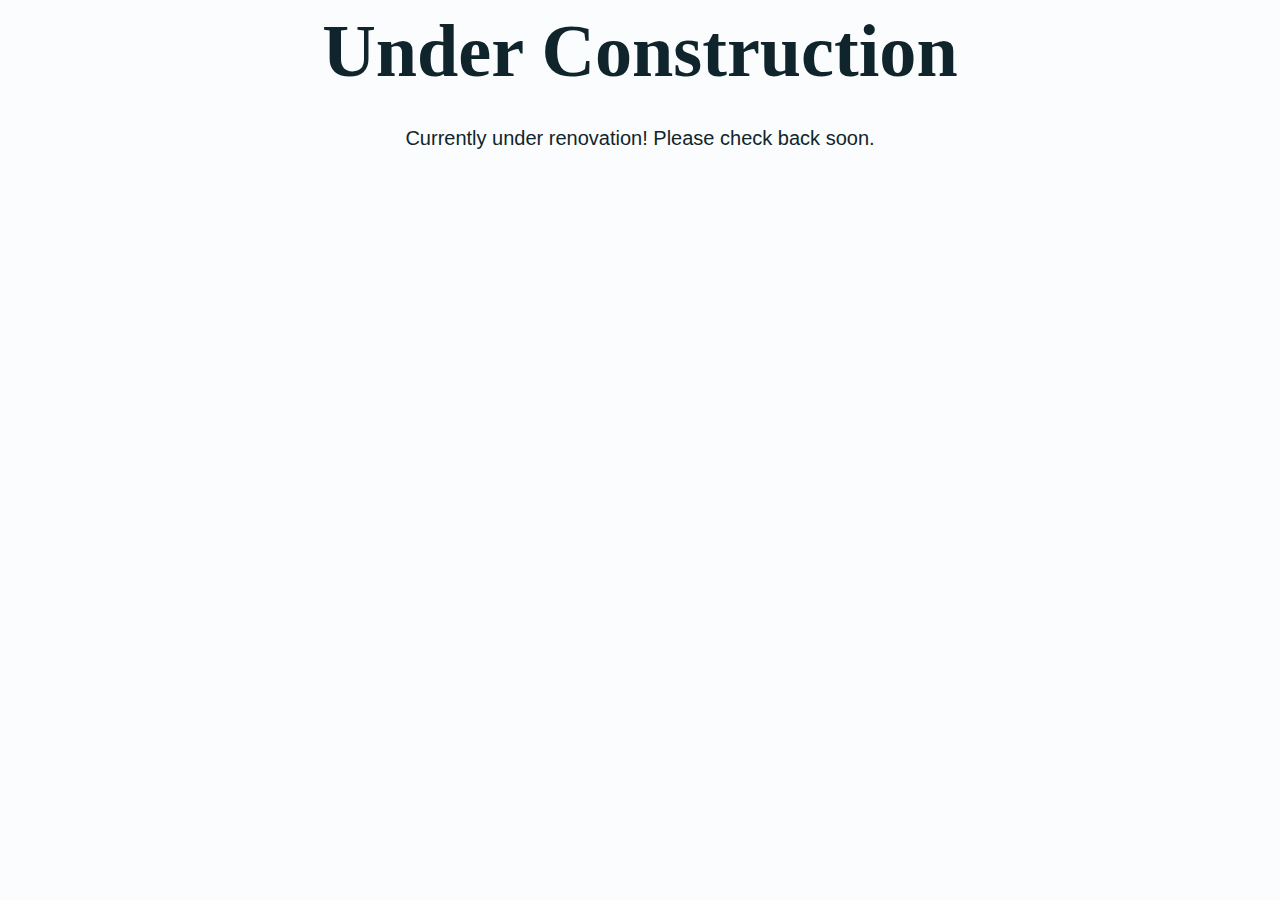
<file: index.html>
<!DOCTYPE html>
<html lang="en">
<head>
    <meta charset="UTF-8">
    <meta name="viewport" content="width=device-width, initial-scale=1.0">
    <title>Website</title>
    <link rel="stylesheet" href="styles/styles.css">
</head>
<body>
    <header>
        <div class="wrapper">
            <h1>Under Construction</h1>
            <p>Currently under renovation! Please check back soon.</p>
        </div>
    </header>

    <!-- <section class="gallery" id="gallery">
        <div class="wrapper">
            <h2>Everything inbetween</h2>
            <ul class="flex-container">
                <li class="image-container">
                        <img src="assets/20180717_202416.jpg" alt="watching sunset in Santorini">
                </li>
                <li class="image-container">
                        <img src="assets/20190512_152502.jpg" alt="Standing infront of Harvard Business School">
                </li>
                <li class="image-container">
                        <img src="assets/20190812_114722.jpg" alt="Garibaldi Lake in BC">
                </li>
                <li class="image-container">
                        <img src="assets/20190812_151428.jpg" alt="View Point in Vancouver">
                </li>
                <li class="image-container">
                        <img src="assets/20190824_161707.jpg" alt="Mount Fuji in Japan">
                </li>
                <li class="image-container">
                        <img src="assets/20181229_153842.jpg" alt="Kissing in Arizona">
                        <div>
                </li> 
            </ul>
        </div>
    </section> -->


</body>
</html>
</file>
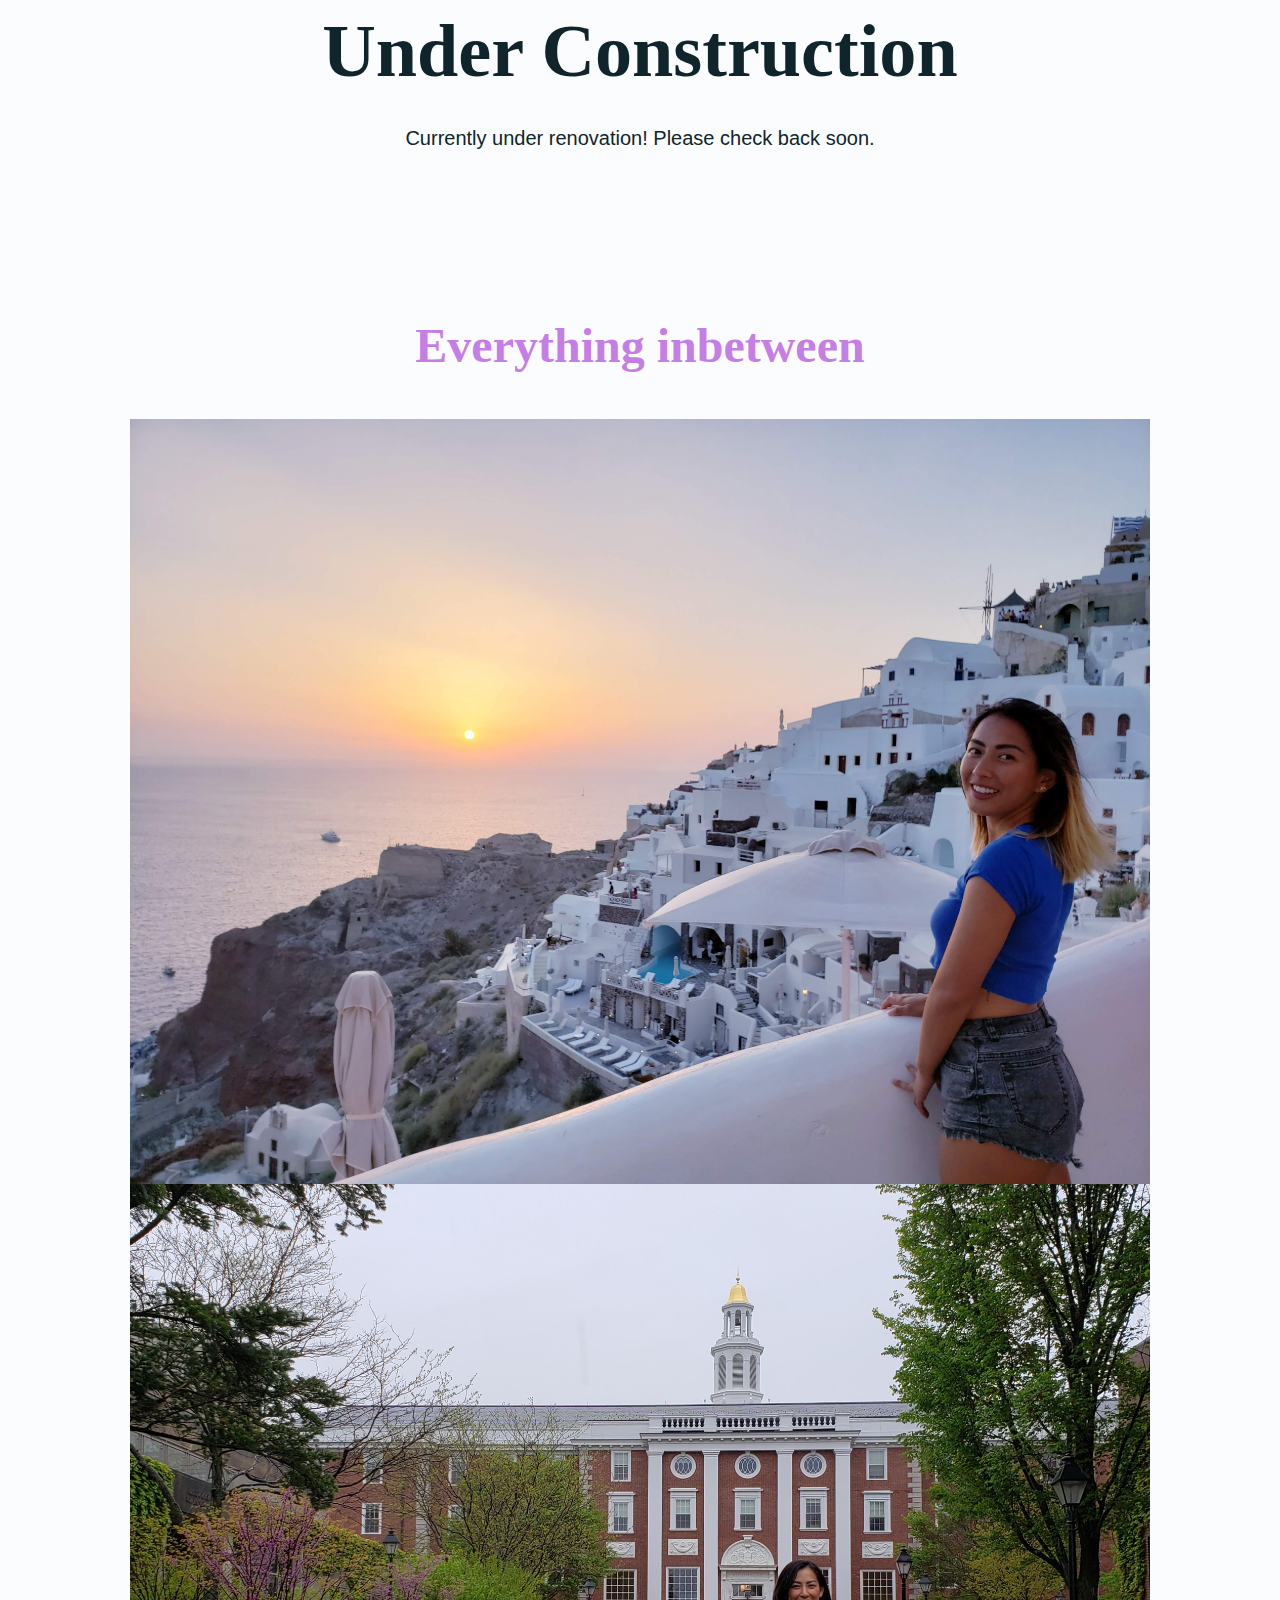
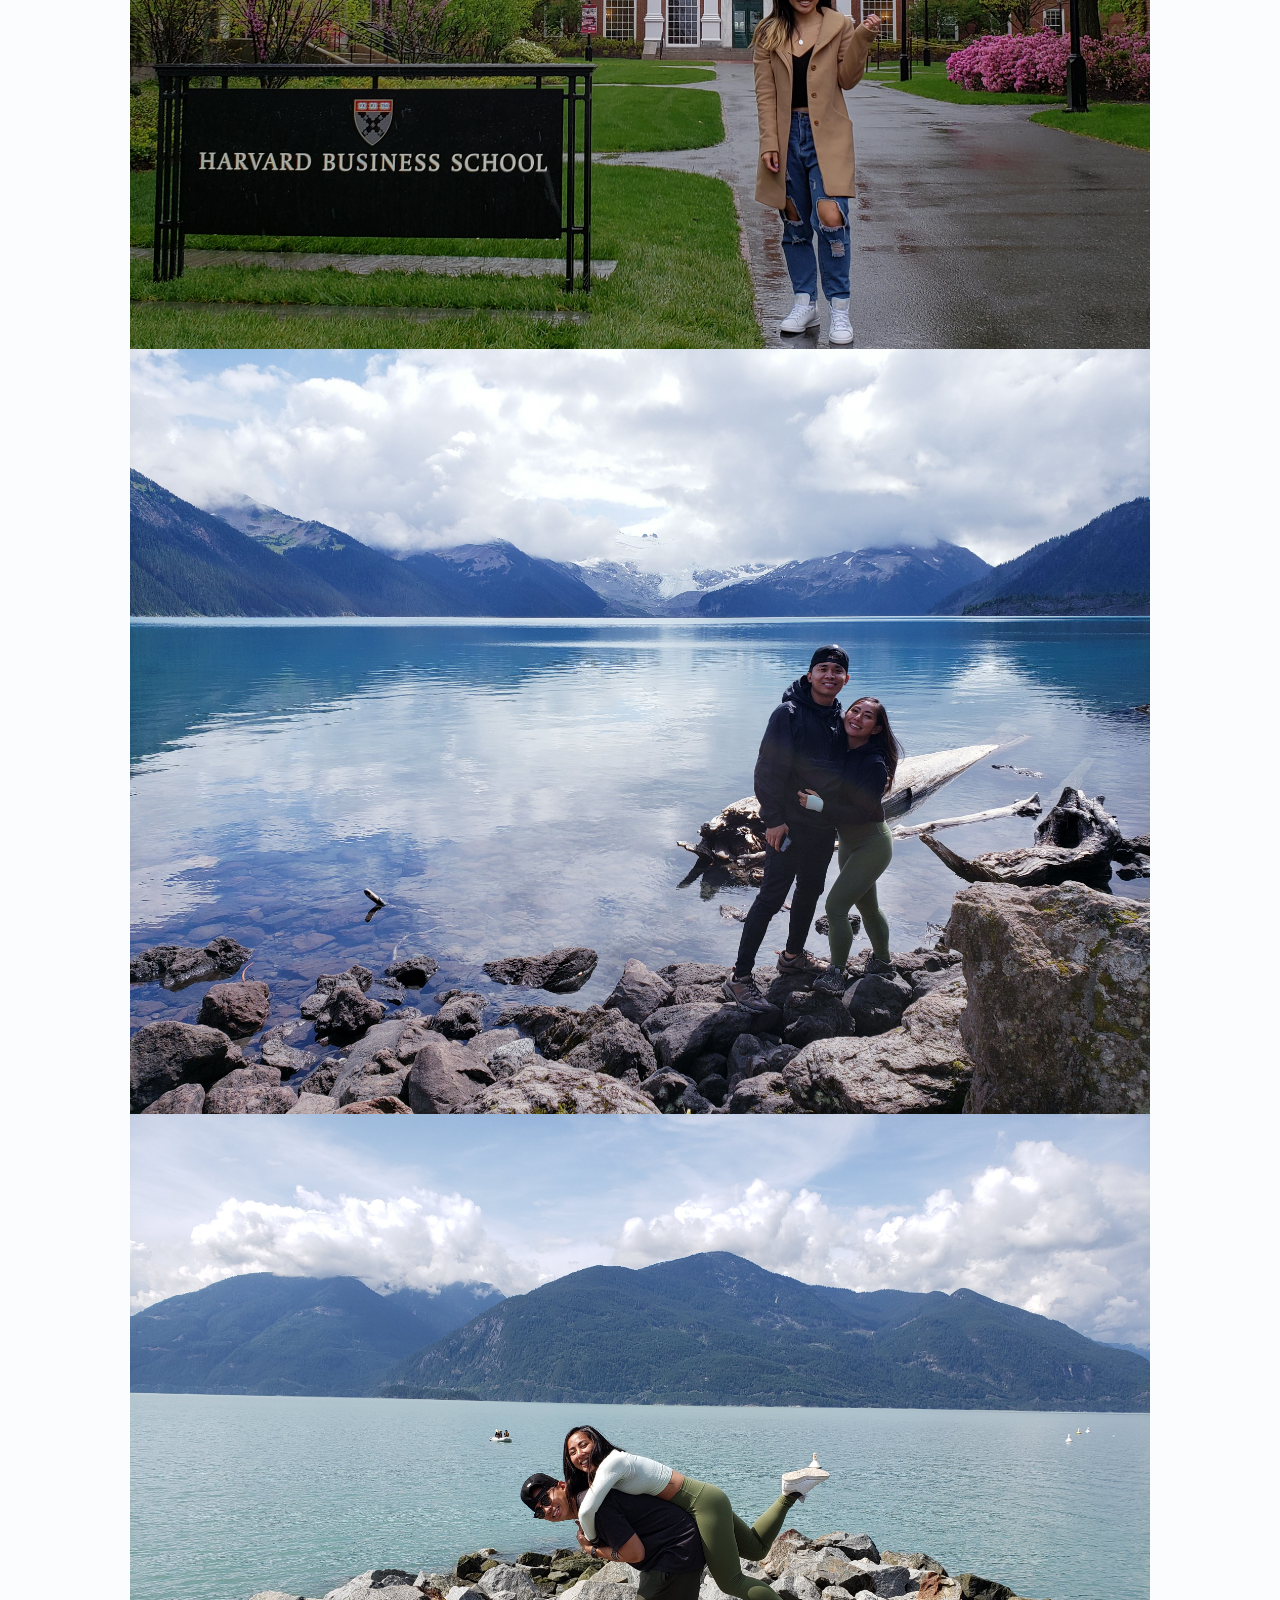
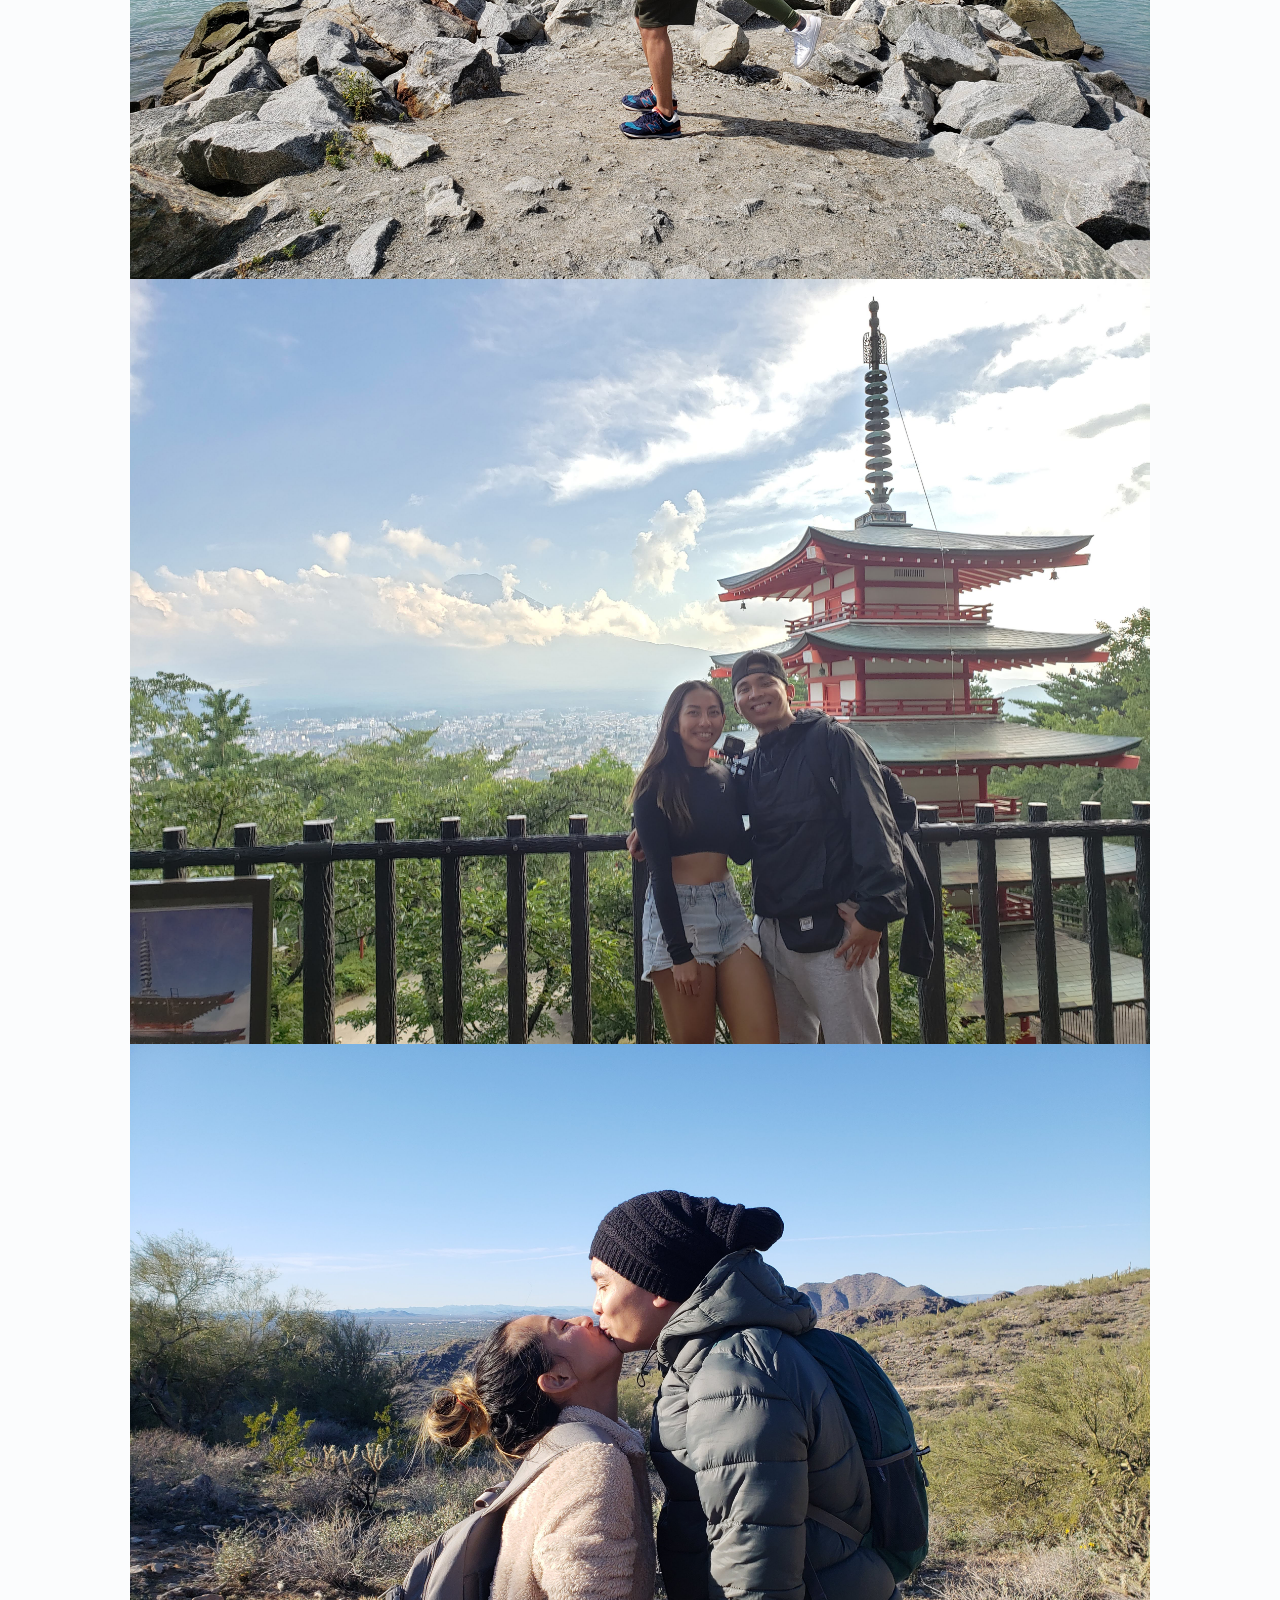
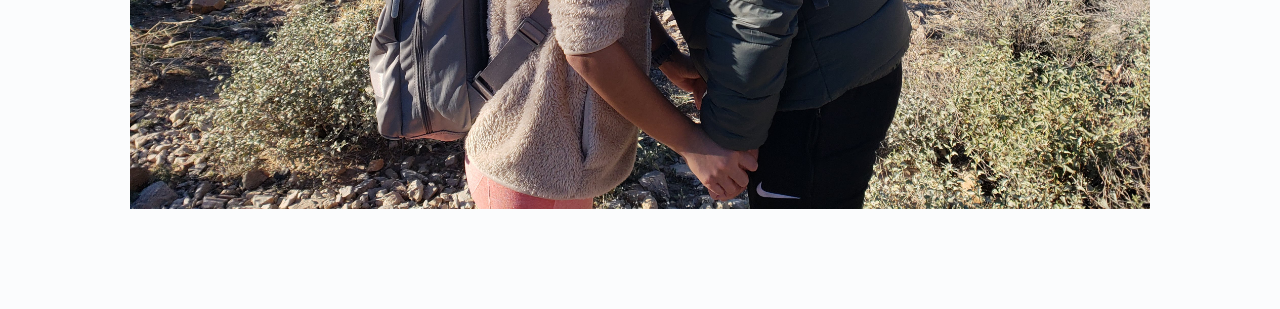
<file: under-construction.html>
<!DOCTYPE html>
<html lang="en">
<head>
    <meta charset="UTF-8">
    <meta name="viewport" content="width=device-width, initial-scale=1.0">
    <title>Website</title>
    <link rel="stylesheet" href="styles/styles.css">
</head>
<body>
    <header>
        <div class="wrapper">
            <h1>Under Construction</h1>
            <p>Currently under renovation! Please check back soon.</p>
        </div>
    </header>

    <section class="gallery" id="gallery">
        <div class="wrapper">
            <h2>Everything inbetween</h2>
            <ul class="flex-container">
                <li class="image-container">
                        <img src="assets/20180717_202416.jpg" alt="watching sunset in Santorini">
                </li>
                <li class="image-container">
                        <img src="assets/20190512_152502.jpg" alt="Standing infront of Harvard Business School">
                </li>
                <li class="image-container">
                        <img src="assets/20190812_114722.jpg" alt="Garibaldi Lake in BC">
                </li>
                <li class="image-container">
                        <img src="assets/20190812_151428.jpg" alt="View Point in Vancouver">
                </li>
                <li class="image-container">
                        <img src="assets/20190824_161707.jpg" alt="Mount Fuji in Japan">
                </li>
                <li class="image-container">
                        <img src="assets/20181229_153842.jpg" alt="Kissing in Arizona">
                        <div>
                </li> 
            </ul>
        </div>
    </section>


</body>
</html>
</file>
<file: styles/styles.css>
html{line-height:1.15;-ms-text-size-adjust:100%;-webkit-text-size-adjust:100%}body{margin:0}article,aside,footer,header,nav,section{display:block}h1{font-size:2em;margin:.67em 0}figcaption,figure,main{display:block}figure{margin:1em 40px}hr{box-sizing:content-box;height:0;overflow:visible}pre{font-family:monospace,monospace;font-size:1em}a{background-color:transparent;-webkit-text-decoration-skip:objects}abbr[title]{border-bottom:none;text-decoration:underline;text-decoration:underline dotted}b,strong{font-weight:inherit}b,strong{font-weight:bolder}code,kbd,samp{font-family:monospace,monospace;font-size:1em}dfn{font-style:italic}mark{background-color:#ff0;color:#000}small{font-size:80%}sub,sup{font-size:75%;line-height:0;position:relative;vertical-align:baseline}sub{bottom:-.25em}sup{top:-.5em}audio,video{display:inline-block}audio:not([controls]){display:none;height:0}img{border-style:none}svg:not(:root){overflow:hidden}button,input,optgroup,select,textarea{font-family:sans-serif;font-size:100%;line-height:1.15;margin:0}button,input{overflow:visible}button,select{text-transform:none}button,html [type=button],[type=reset],[type=submit]{-webkit-appearance:button}button::-moz-focus-inner,[type=button]::-moz-focus-inner,[type=reset]::-moz-focus-inner,[type=submit]::-moz-focus-inner{border-style:none;padding:0}button:-moz-focusring,[type=button]:-moz-focusring,[type=reset]:-moz-focusring,[type=submit]:-moz-focusring{outline:1px dotted ButtonText}fieldset{padding:.35em .75em .625em}legend{box-sizing:border-box;color:inherit;display:table;max-width:100%;padding:0;white-space:normal}progress{display:inline-block;vertical-align:baseline}textarea{overflow:auto}[type=checkbox],[type=radio]{box-sizing:border-box;padding:0}[type=number]::-webkit-inner-spin-button,[type=number]::-webkit-outer-spin-button{height:auto}[type=search]{-webkit-appearance:textfield;outline-offset:-2px}[type=search]::-webkit-search-cancel-button,[type=search]::-webkit-search-decoration{-webkit-appearance:none}::-webkit-file-upload-button{-webkit-appearance:button;font:inherit}details,menu{display:block}summary{display:list-item}canvas{display:inline-block}template{display:none}[hidden]{display:none}

.clearfix:after {visibility: hidden; display: block; font-size: 0; content: ''; clear: both; height: 0; }

html { -moz-box-sizing: border-box; -webkit-box-sizing: border-box; box-sizing: border-box;}

*, *:before, *:after {box-sizing: inherit}

.sr-only { position: absolute; width: 1px; height: 1px; margin: -1px; border: 0; padding: 0; white-space: nowrap; clip-path: inset(100%); clip: rect(0 0 0 0); overflow: hidden;}

body,
ul,
h1,
h2 {
	margin: 0;
	padding: 0;
}

ul {
	list-style: none;
}

img {
	width: 100%;
	height: auto;
	display: block;
}

html {
	font-size: 62.5%;
}

.wrapper {
	width: 85%;
	max-width: 1020px;
	margin: 0 auto;
}

body {
	font-family: 'Lato', sans-serif;
	background: #FBFCFD;
	color: #10252B;
	font-size: 2rem;
	line-height: 1.4;
	font-weight: 400;
	text-align: center;
}

h1,
h2 {
	font-family: 'Playfair Display', serif;
	font-weight: 700;
}

h2 {
	font-size: 4.8rem;
	color: rgb(198, 126, 231);
	margin: 40px;
}

section {
	padding: 100px 0;
}

h1 {
	font-size: calc(5.5rem + 1.5vw);
}

/* .flex-container {
	display: flex;
	flex-wrap: wrap;
	justify-content: center;
}

.image-container {
	margin: 2%;
	width: calc((100%/3) - 4%);
	position: relative;
}

.image-container div {
	position: absolute;
	background-color: #000c;
	top: 0;
	width: 100%;
	height: 100%;
	color: white;
	padding: 20px;
	display: flex;
	flex-direction: column;
	justify-content: center;
	align-items: center;
	opacity: 0;
}

footer {
	padding: 20px 0;
} */
</file>
